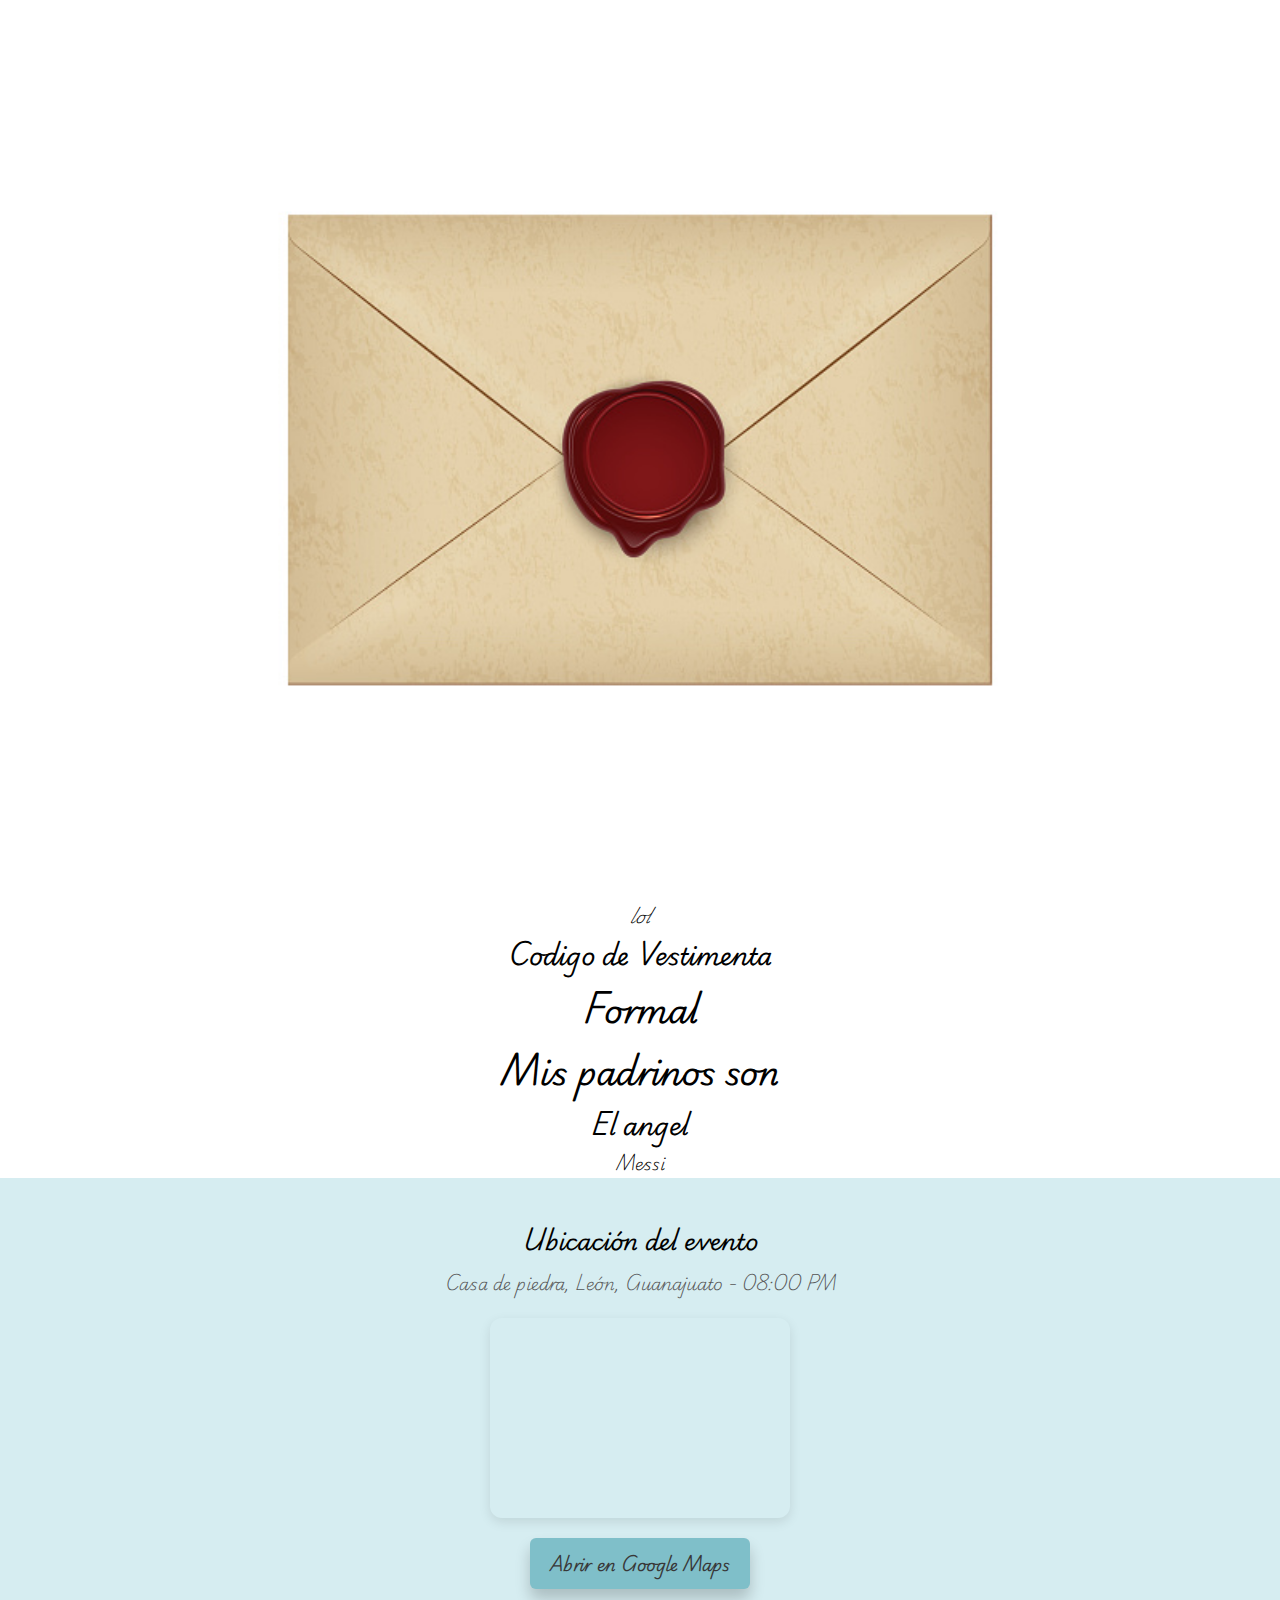
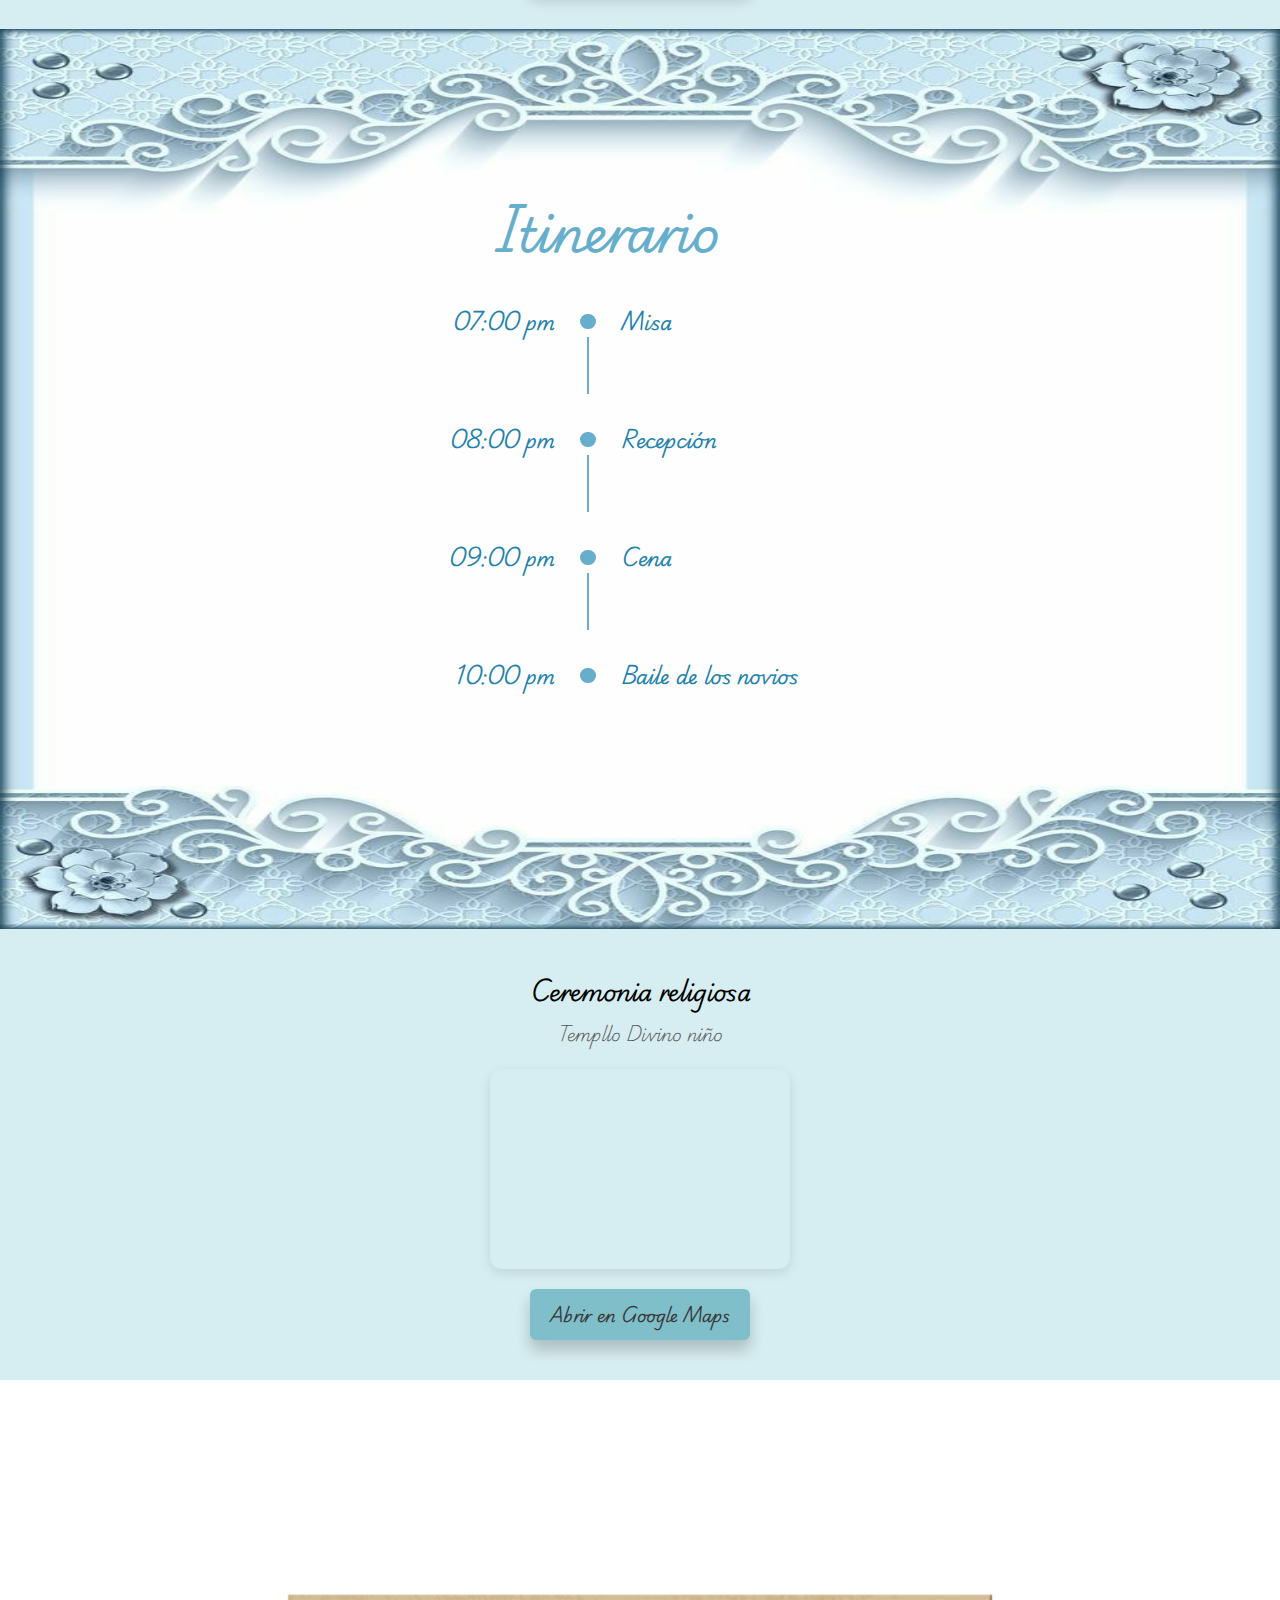
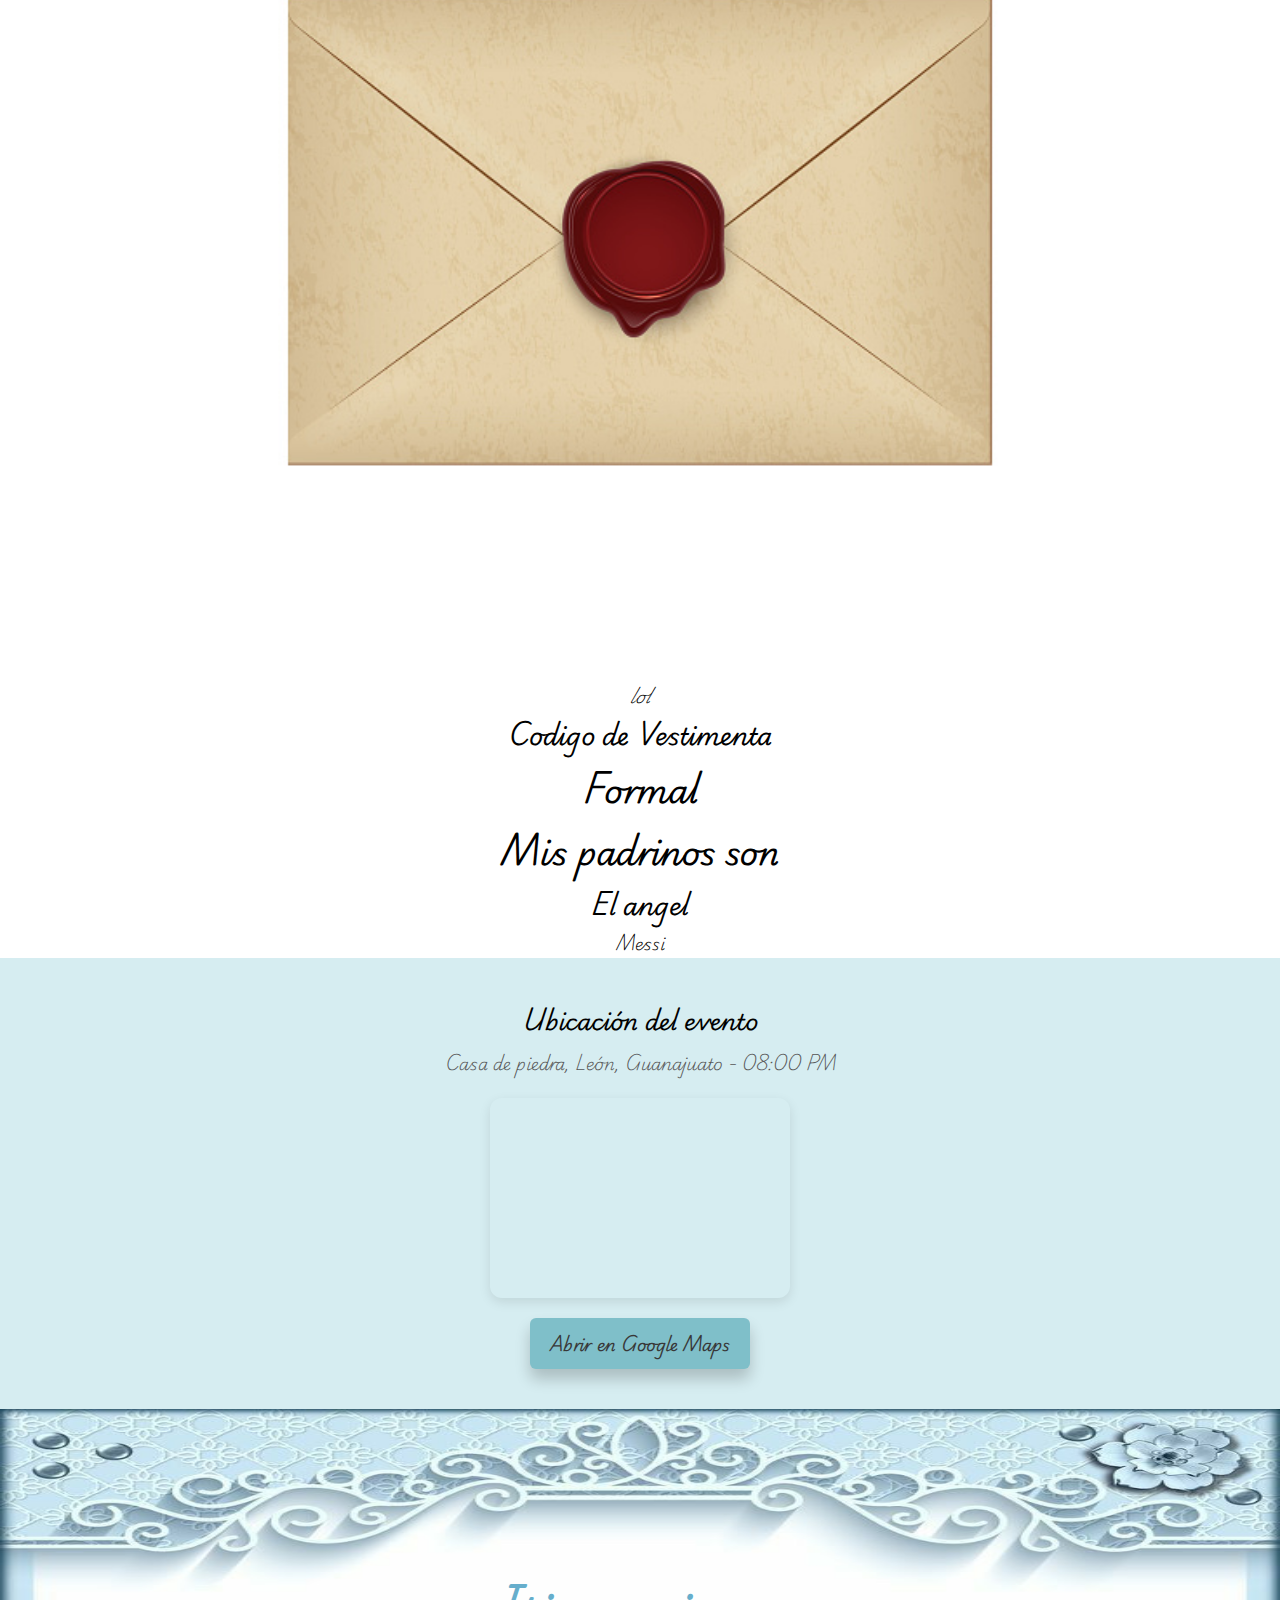
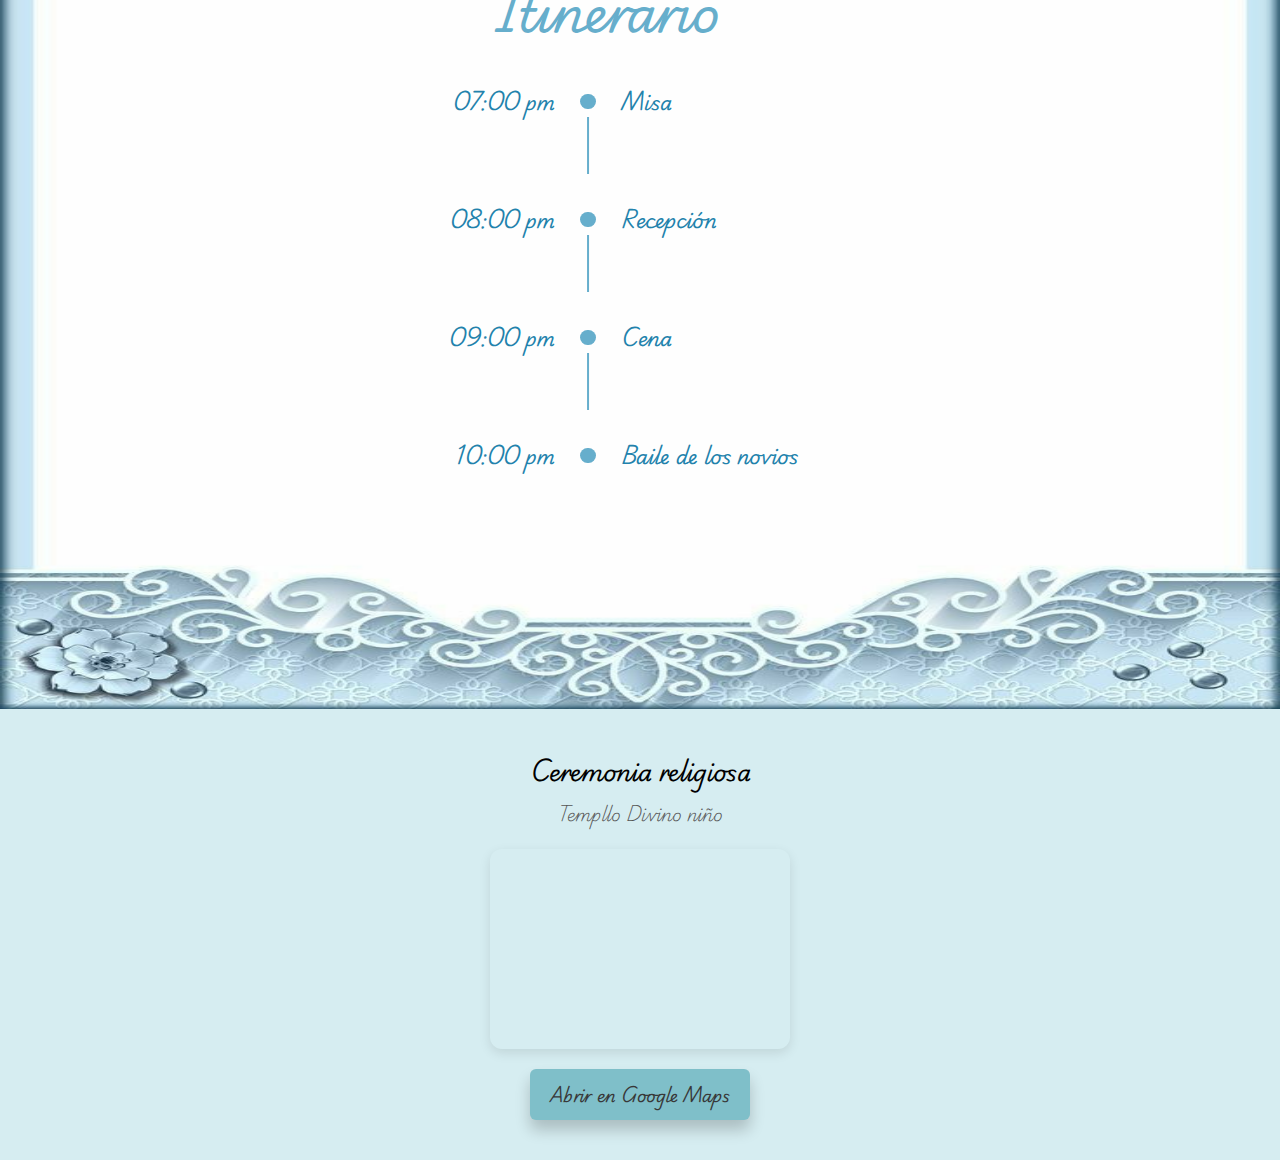
<file: invitacion.html>
<!DOCTYPE html>
<html lang="es">
<head>
  <meta charset="UTF-8">
  <meta name="viewport" content="width=device-width, initial-scale=1.0">
  <title>XV Años - Michelle</title>
  <link href="https://fonts.googleapis.com/css2?family=Great+Vibes&display=swap" rel="stylesheet">
  <link rel="stylesheet" href="estilo.css">
</head>
<body>

  <div id="carta-container">
    <img src="Imagenes/carta.png" alt="Carta cerrada" id="carta">
  </div>

  <div id="contenido" class="oculto">
    <section class="hero fade-up">
      <h1>XV</h1>
      <h2>Michelle</h2>
      <p>24 de julio, 2025 - 8:00 PM</p>
    </section>

    
  <section class="cuenta-regresiva fade-up">
    <h2>Días restantes para que comience la fiesta:</h2>
    <div class="contador">
      <div class="digito">
        <div id="dias">00</div>
        <p>días</p>
      </div>
      <div class="digito">
        <div id="horas">00</div>
        <p>horas</p>
      </div>
      <div class="digito">
        <div id="minutos">00</div>
        <p>minutos</p>
      </div>
      <div class="digito">
        <div id="segundos">00</div>
        <p>segundos</p>
      </div>
    </div>
  </section>

    <section class="seccion-imagen fade-up">
      <h2 class="fade-up">"Te esperamos con mucha alegría para celebrar este momento especial"</h2>
    </section>
  </div>

  <section class="ubicacion fade-up">
    <i class="fade-up">lol</i>
    <h2 class="fade-up">Codigo de Vestimenta</h2>
    <h1 class="fade-up">Formal</h1>
   </section>

   <section class="hero fade-up">
    <h1>Mis padrinos son</h1>
    <h2>El angel</h2>
    <p>Messi</p>
  </section>

  <section class="mapa fade-up">
    <h2>Ubicación del evento</h2>
    <p>Casa de piedra, León, Guanajuato - 08:00 PM</p>
    
    <div class="contenedor-mapa">
      <iframe 
        src="https://www.google.com/maps/embed?pb=..."
        width="100%" 
        height="350" 
        style="border:0;" 
        allowfullscreen="" 
        loading="lazy" 
        referrerpolicy="no-referrer-when-downgrade">
      </iframe>
    </div>
  
    <a class="btn-maps" href="https://maps.google.com/?q=Casa+de+piedra,+León,+Guanajuato" target="_blank">
      Abrir en Google Maps
    </a>
  </section>

  <section class="itinerario fade-up">
    <h2>Itinerario</h2>
    <div class="linea-tiempo">
      <div class="evento">
        <span class="hora">07:00 pm</span>
        <span class="punto"></span>
        <span class="detalle">Misa</span>
      </div>
      <div class="evento">
        <span class="hora">08:00 pm</span>
        <span class="punto"></span>
        <span class="detalle">Recepción</span>
      </div>
      <div class="evento">
        <span class="hora">09:00 pm</span>
        <span class="punto"></span>
        <span class="detalle">Cena</span>
      </div>
      <div class="evento">
        <span class="hora">10:00 pm</span>
        <span class="punto"></span>
        <span class="detalle">Baile de los novios</span>
      </div>
    </div>
  </section>

  <section class="mapa fade-up">
    <h2>Ceremonia religiosa </h2>
    <p>Templlo Divino niño</p>
    
    <div class="contenedor-mapa">
      <iframe 
        src="https://www.google.com/maps/embed?pb=..."
        width="100%" 
        height="350" 
        style="border:0;" 
        allowfullscreen="" 
        loading="lazy" 
        referrerpolicy="no-referrer-when-downgrade">
      </iframe>
    </div>
  
    <a class="btn-maps" href="https://maps.google.com/?q=Casa+de+piedra,+León,+Guanajuato" target="_blank">
      Abrir en Google Maps
    </a>
  </section>
  <script src="script.js"></script>
</body>
</html>

<!DOCTYPE html>
<html lang="es">
<head>
  <meta charset="UTF-8">
  <meta name="viewport" content="width=device-width, initial-scale=1.0">
  <title>XV Años - Michelle</title>
  <link href="https://fonts.googleapis.com/css2?family=Great+Vibes&display=swap" rel="stylesheet">
  <link rel="stylesheet" href="estilo.css">
</head>
<body>

  <div id="carta-container">
    <img src="Imagenes/carta.png" alt="Carta cerrada" id="carta">
  </div>

  <div id="contenido" class="oculto">
    <section class="hero fade-up">
      <h1>XV</h1>
      <h2>Michelle</h2>
      <p>24 de julio, 2025 - 8:00 PM</p>
    </section>

    
  <section class="cuenta-regresiva fade-up">
    <h2>Días restantes para que comience la fiesta:</h2>
    <div class="contador">
      <div class="digito">
        <div id="dias">00</div>
        <p>días</p>
      </div>
      <div class="digito">
        <div id="horas">00</div>
        <p>horas</p>
      </div>
      <div class="digito">
        <div id="minutos">00</div>
        <p>minutos</p>
      </div>
      <div class="digito">
        <div id="segundos">00</div>
        <p>segundos</p>
      </div>
    </div>
  </section>

    <section class="seccion-imagen fade-up">
      <h2 class="fade-up">"Te esperamos con mucha alegría para celebrar este momento especial"</h2>
    </section>
  </div>

  <section class="ubicacion fade-up">
    <i class="fade-up">lol</i>
    <h2 class="fade-up">Codigo de Vestimenta</h2>
    <h1 class="fade-up">Formal</h1>
   </section>

   <section class="hero fade-up">
    <h1>Mis padrinos son</h1>
    <h2>El angel</h2>
    <p>Messi</p>
  </section>

  <section class="mapa fade-up">
    <h2>Ubicación del evento</h2>
    <p>Casa de piedra, León, Guanajuato - 08:00 PM</p>
    
    <div class="contenedor-mapa">
      <iframe 
        src="https://www.google.com/maps/embed?pb=..."
        width="100%" 
        height="350" 
        style="border:0;" 
        allowfullscreen="" 
        loading="lazy" 
        referrerpolicy="no-referrer-when-downgrade">
      </iframe>
    </div>
  
    <a class="btn-maps" href="https://maps.google.com/?q=Casa+de+piedra,+León,+Guanajuato" target="_blank">
      Abrir en Google Maps
    </a>
  </section>

  <section class="itinerario fade-up">
    <h2>Itinerario</h2>
    <div class="linea-tiempo">
      <div class="evento">
        <span class="hora">07:00 pm</span>
        <span class="punto"></span>
        <span class="detalle">Misa</span>
      </div>
      <div class="evento">
        <span class="hora">08:00 pm</span>
        <span class="punto"></span>
        <span class="detalle">Recepción</span>
      </div>
      <div class="evento">
        <span class="hora">09:00 pm</span>
        <span class="punto"></span>
        <span class="detalle">Cena</span>
      </div>
      <div class="evento">
        <span class="hora">10:00 pm</span>
        <span class="punto"></span>
        <span class="detalle">Baile de los novios</span>
      </div>
    </div>
  </section>

  <section class="mapa fade-up">
    <h2>Ceremonia religiosa </h2>
    <p>Templlo Divino niño</p>
    
    <div class="contenedor-mapa">
      <iframe 
        src="https://www.google.com/maps/embed?pb=..."
        width="100%" 
        height="350" 
        style="border:0;" 
        allowfullscreen="" 
        loading="lazy" 
        referrerpolicy="no-referrer-when-downgrade">
      </iframe>
    </div>
  
    <a class="btn-maps" href="https://maps.google.com/?q=Casa+de+piedra,+León,+Guanajuato" target="_blank">
      Abrir en Google Maps
    </a>
  </section>
  <script src="script.js"></script>
</body>
</html>
</file>
<file: estilo.css>
@import url('https://fonts.googleapis.com/css2?family=Great+Vibes&display=swap');
@import url('https://fonts.googleapis.com/css2?family=Playwrite+NZ:wght@200&display=swap');
@import url('https://fonts.googleapis.com/css2?family=Shantell+Sans:ital,wght@0,300..800;1,300..800&display=swap');

* {
    margin: 0;
    padding: 0;
    box-sizing: border-box;
  }
  body {
    overflow-x: hidden;
    margin: auto;
    font-family: 'Playwrite NZ', cursive;
    font-weight: 200;
    font-style: normal;
    scroll-behavior: smooth;
  }
  .no-scroll {
    overflow: hidden;
    height: 100vh;
  }
  
  #carta-container {
    width: 100vw;
    height: 100vh;
    background-image: url('https://png.pngtree.com/thumb_back/fw800/background/20230927/pngtree-a-large-frame-with-gold-flowers-on-a-beige-background-image_13371465.jpg');
    background-repeat: no-repeat;
    background-position: center;
    background-size: 103vw 101vh;
    display: flex;
    justify-content: center;
    align-items: center;
  }
  #carta {
    width: 100vw;
    height: 100vh;
    max-width: 800px;
    height: auto;
    cursor: pointer;
    transition: transform 0.4s ease;
    animation: latido 2s infinite;
  }
  @keyframes latido {
    0%, 100% {
      transform: scale(.6);
    }
    50% {
      transform: scale(.7);
    }
  }
  
  .oculto {
    display: none;
  }
  
  section {
    height: auto;
    display: flex;
    flex-direction: column;
    justify-content: center;
    align-items: center;
    text-align: center;
  }

  .fade-up-texto {
    opacity: 0;
    transform: translateY(30px);
    filter: blur(6px);
    transition: opacity 1.5s ease, transform 1.5s ease, filter 1.5s ease;
  } 
  .fade-up-imagen {
    opacity: 0;
    transform: translateY(50px);
    filter: blur(6px);
    transition: opacity 2.5s ease, transform 2.5s ease, filter 2.5s ease;
  }
  .fade-up-texto.visible, .fade-up-imagen.visible {
    opacity: 1;
    transform: translateY(0);
    filter: blur(0);
  }  
  
  .portada {
    background: url('Imagenes/portada.png') no-repeat center center/cover;
    color: white;
  }
  .portada h1 {
    font-size: clamp(8rem, 13vw, 20rem);
    font-family: 'Great Vibes', cursive;
    position: absolute;
    top: 10vh;   
    left: 25vw;
    right: 25vw;
  }
  .portada h3 {
    font-size: clamp(1.2rem, 4vw, 2.5rem);
    position: absolute;
    top: 5vh;   
    left: 25vw;
  }
  .portada h4 {
    font-size: clamp(1.2rem, 4vw, 2.5rem);
    position: absolute;
    top: 30vh;   
    right: 25vw;
  }
  .portada h2{
    font-size: clamp(1.3rem, 3vw, 2rem);
    position: absolute;
    top: 69vh;   
    left: 05vw;
    right: 05vw;
  }
  .portada h5 {
    font-size: clamp(1.3rem, 3vw, 2rem);
    position: absolute;
    top: 75vh;   
    left: 05vw;
    right: 05vw;
  }
  .portada p {
    font-size: clamp(1.1rem, 3vw, 2rem);
    position: absolute;
    top: 85vh;   
    left: 02vw;
    right: 02vw;
  }
  
  .cuenta-regresiva {
    width: 100vw;
    height: 60vh;
    background-image: url('Imagenes/margen1.png');
    background-repeat: no-repeat;
    background-position: center;
    background-size: 100% 100%;
    color: #111;
    text-align: center;
  }
  .cuenta-regresiva h2 {
    padding-left: 15vw;
    padding-right: 15vw;
    padding-bottom: 5vw;
    font-size: clamp(1.3rem, 3vw, 3rem);
  }
  .contador {
    display: flex;
    justify-content: center;
    gap: 10px;
    flex-wrap: wrap;
  }
  .digito {
    display: flex;
    flex-direction: column;
    align-items: center;
    background: black;
    border-radius: 6px;
    padding: 12px 10px;
    min-width: 60px;
    color: white;
    font-family: 'Georgia', serif;
  }
  .digito div {
    font-size: 2rem;
  }
  .digito p {
    font-size: 0.8rem;
    margin-top: 6px;
    color: #ccc;
  }
  
  .codigo-vestimenta {
    width: 100vw;
    height: 60vh;
    background-image: url('Imagenes/margen1.png');
    background-repeat: no-repeat;
    background-position: center;
    background-size: 100% 100%;
    color: #000000;     
    display: flex;
    flex-direction: column;
    justify-content: center;
    align-items: center;
  }
  .logo-vestimenta {
    width: 100px;
    height: auto;
    margin: 10px 0;
  }
  .codigo-vestimenta h2 {
    margin-bottom: 20px;
    font-size: 1.5rem;
  }
  .codigo-vestimenta p {
    font-size: .8rem;
    margin: 0;
  }

  .padrinos {
    background: url('Imagenes/padrinos.png') no-repeat center center/cover;
    color: white;
    overflow: hidden;
  } 
  .padrinos::before {
    content: "";
    position: absolute;
    inset: 0;
    background-color: rgba(0, 0, 0, 0.2); 
    z-index: 0;
  }
  .padrinos h1 {
    font-size: clamp(2.2rem, 6.4vw, 7rem);
    position: absolute;
    top: 8vh;   
    left: 5vw;
    right: 5vw;
    z-index: 1;
  }
  .padrinos h2{
    font-size: clamp(1.6rem, 2.5vw, 6rem);
    position: absolute;
    top: 75vh;   
    left: 05vw;
    right: 05vw;
    z-index: 1;
  }
  .padrinos h5 {
    font-size: clamp(1.3rem, 2.2vw, 6rem);
    position: absolute;
    top: 83vh;   
    left: 05vw;
    right: 05vw;
    z-index: 1;
  }
  .padrinos h3 {
    font-size: clamp(1.6rem, 2.5vw, 6rem);
    position: absolute;
    top: 87vh;   
    left: 05vw;
    right: 05vw;
    z-index: 1;
  }

  .mapa {
    background-color: rgba(214, 237, 241); 
    text-align: center;
    padding: 40px 20px;
  }
  .mapa-salon {
    min-height: auto;
  }
  .mapa-ceremonia {
    padding: auto;
    min-height: auto;
  }
  .mapa h2 {
    font-size: 1.4rem;
    margin-bottom: 6px;
    color: #000000;
  }
  .mapa p {
    font-size: 1rem;
    margin-bottom: 20px;
    color: #555;
  }
  .contenedor-mapa {
    height: auto;
    max-height: 200px;
    width: auto;
    max-width: 600px;
    margin: 0 auto;
    border-radius: 12px;
    overflow: hidden;
    box-shadow: 0 4px 12px rgba(0,0,0,0.1);
  }
  .btn-maps {
    box-shadow: 0 10px 15px rgba(0, 0, 0, 0.2);
    display: inline-block;
    margin-top: 20px;
    background: rgb(127, 191, 201);
    color: rgb(56, 56, 56);
    padding: 10px 20px;
    text-decoration: none;
    border-radius: 6px;
    font-weight: bold;
    transition: background 0.3s ease;
  }
  .btn-maps:hover {
    box-shadow: 0 12px 20px rgba(0, 0, 0, 0.3);
    background: rgb(102, 174, 204);
  }

  .regalos {
    background: url('Imagenes/regalos.png') no-repeat center center/cover;
    color: white;
    overflow: hidden;
  } 
  .regalos::before {
    content: "";
    position: absolute;
    inset: 0;
    background-color: rgba(0, 0, 0, 0.03); 
    z-index: 0;
  }
  .regalos h1 {
    font-size: clamp(2rem, 5vw, 6rem);
    position: absolute;
    top: 8vh;   
    left: 6vw;
    right: 6vw;
    color: #000000;
    z-index: 1;
  }
  .regalos p {
    font-size: clamp(1.3rem, 3vw, 4rem);
    position: absolute;
    top: 30vh;   
    left: 10vw;
    right: 10vw;
    color: #000000;
    z-index: 1;
  }
  
  .itinerario {
    width: 100vw;
    height: 100vh;
    background-image: url('Imagenes/margen3.png');
    background-repeat: no-repeat;
    background-position: center;
    background-size: 100% 100%;
    text-align: center;
   }
  .itinerario h2 {
    color: rgb(102, 174, 204);
    font-size: clamp(2.5rem, 4.5vw, 3rem);
    padding-bottom: 3vh;
    padding-right: 5vw;
  }
  .linea-tiempo {
    width: 100vw;
    padding: 0 5vw;
    display: flex;
    flex-direction: column;
    align-items: center;
    position: relative;
  } 
  .evento {
    display: flex;
    justify-content: center;
    align-items: center;
    width: 90%;
    margin-bottom: 9vh;
  }
  .hora {
    font-size: clamp(1rem, 1.5vw, 2rem);
    width: 40%;
    text-align: right;
    font-family: 'Playwrite NZ', cursive;
    font-weight: 400;
    font-style: normal;
    margin-right: 2vw;
    color: rgb(34, 130, 172);
    white-space: nowrap;
  }
  .punto {
    width: 10%;
    position: relative;
    width: clamp(15px, 1.2vw, 25px);
    height: clamp(15px, 1.2vw, 25px);
    background: rgb(102, 174, 204);
    border-radius: 50%;
  }
  .punto::after {
    content: "";
    position: absolute;
    top: 150%;
    left: 50%;
    transform: translateX(-50%);
    width: clamp(1px, 0.15vw, 3px); 
    height: clamp(55px, 4.5vw, 100px);
    background: rgb(102, 174, 204);
  }
  .evento:last-child .punto::after {
    display: none;
  }
  .detalle {
    font-size: clamp(.8rem, 1.5vw, 2rem);
    width: 50%;
    margin-left: 2vw;
    text-align: left;
    font-family: 'Playwrite NZ', cursive;
    font-weight: 400;
    font-style: normal;
    color: rgb(34, 130, 172);
  }

  .agradecimiento {
    background: url('Imagenes/agradecimiento.png') no-repeat center center/cover;
    color: white;
    overflow: hidden;
  } 
  .agradecimiento::before {
    content: "";
    position: absolute;
    inset: 0;
    background-color: rgba(0, 0, 0, 0.03); 
    z-index: 0;
  }
  .agradecimiento h2{
    font-family: 'Playwrite NZ', cursive;
    font-weight: 400;
    font-style: normal;
    font-size: clamp(1.3rem, 2.5vw, 4rem);
    position: absolute;
    top: 26vh;   
    left: 14vw;
    right: 14vw;
    color: #000000;
    z-index: 1;
  }

  .confirmacion {
    background-color: rgba(230, 245, 247);
    text-align: center;
    padding: 30vh 5vw;
  }
  .confirmacion h2 {
    font-size: clamp(2.3rem, 4vw, 6rem);
    position: absolute;
    top: 10vh;   
    left: 5vw;
    right: 5vw;
  }
  #formulario-confirmacion {
    display: flex;
    flex-direction: column;
    align-items: center;
    gap: 15px;
    max-width: 300px;
  }
  
  #formulario-confirmacion input,
  #formulario-confirmacion select,
  #formulario-confirmacion button {
    font-family: "Shantell Sans", cursive;
    font-optical-sizing: auto;
    font-weight: 400;
    font-style: normal;
    width: 100%;
    padding: 10px;
    border-radius: 6px;
    border: 1px solid #ccc;
    font-size: 1rem;
  }
  #formulario-confirmacion button {
    box-shadow: 0 4px 10px rgba(0,0,0,0.4);
    background-color: rgb(168, 216, 224);
    color: rgb(0, 0, 0);
    border: none;
    cursor: pointer;
    transition: background 0.3s ease;
  }
  #formulario-confirmacion button:hover {
    box-shadow: 0 6px 15px rgba(0,0,0,0.4);
    background-color: rgb(127, 191, 201);
  }  

  .footer {
    background-color: #222;
    color: white;
    text-align: center;
    padding: 30px 20px;
  }
  .footer p {
    font-family: "Shantell Sans", cursive;
    font-optical-sizing: auto;
    font-weight: 400;
    font-style: normal;
    color: white;
    margin-top: 20px;
    margin-bottom: 20px;
    font-size: clamp(.9rem, 2vw, 3rem);
  }
  .redes a {
    color: white;
    margin: 10px 20px;
    font-size: 35px;
    text-decoration: none;
    transition: color 0.3s ease;
  }
  .redes a:hover {
    color: #f1c40f;
  }

  #container-slider
{
    position: relative;
    display: block;
    width: 100%;
}
#slider {
    position: relative;
    display: block;
    width: 100%;
    height: 100vh;
    min-height: 500px;
}
#slider li {
    background-repeat: no-repeat;
    background-size: cover;
    background-position: center;
    position: absolute !important;
    top: 0 !important;
    left: 0 !important;
    width: 100%;
    height: 100%;
    display: block;
    -webkit-transition: opacity 3s;
    -moz-transition: opacity 3s;
    -ms-transition: opacity 3s;
    -o-transition: opacity 3s;
    transition: opacity 3s;
    z-index: -1;
    opacity: 0;
}
#container-slider .arrowPrev, #container-slider .arrowNext{
    font-size: 35pt;
    color: rgba(48, 47, 47, 0.65);
    cursor: pointer;
    position: absolute;
    top: 50%;
    left: 10px;
    z-index: 2; 
}
#container-slider .arrowNext {
    left: initial;
    right: 10px !important;
}
.content_slider{
    padding: 15px 30px;
    color: #FFF;
    width: 100%;
    height: 100%;
}
.content_slider div{
    text-align: center;
}
.content_slider p {
   font-size: clamp(1.4rem, 4vw, 6rem);
   position: absolute;
   top: 8vh;   
   left: 15vw;
   right: 15vw;
   color: #ffffff;
}
#slider li .content_slider{
    background: rgba(0, 0, 0, 0.1);
    padding: 10px 125px;
}
.content_slider{
    display: -webkit-flex;
    display: -moz-flex;
    display: -ms-flex;
    display: -o-flex;
    display: flex;
    justify-content: center;
    align-items: center;
}
.listslider {
    position: absolute;
    display: -webkit-flex;
    display: -moz-flex;
    display: -ms-flex;
    display: -o-flex;
    display: flex;
    justify-content: space-between;
    align-items: center;
    left: 50%;
    bottom: 5%;
    list-style: none;
    z-index: 2;
    transform: translateX(-50%);
}
.listslider li {
    border-radius: 50%;
    width: 10px;
    height: 10px;
    cursor: pointer;
    margin: 0 5px;
}
.listslider li a {
    background: #CCC;
    border-radius: 50%;
    width: 100%;
    height: 100%;
    display: block;
}
.item-select-slid {
    background: #FFF  !important;
}
@media screen and (max-width: 460px){
    #container-slider .arrowPrev, #container-slider .arrowNext{
        font-size: 20pt;
    }
    #container-slider .arrowPrev{
        left: 15px;
    }
    #container-slider .arrowNext{
        right: 15px !important;
    }
    #slider{
        height: 400px;
        min-height: 400px;
    }
    #slider li .content_slider{
        padding: 10px 35px;
    }
}

.imagen, #slider li.imagen{
  height: 100vh;
  background-repeat: no-repeat;
  background-position: center;
  background-size: 100vw 100vh;
}
</file>
